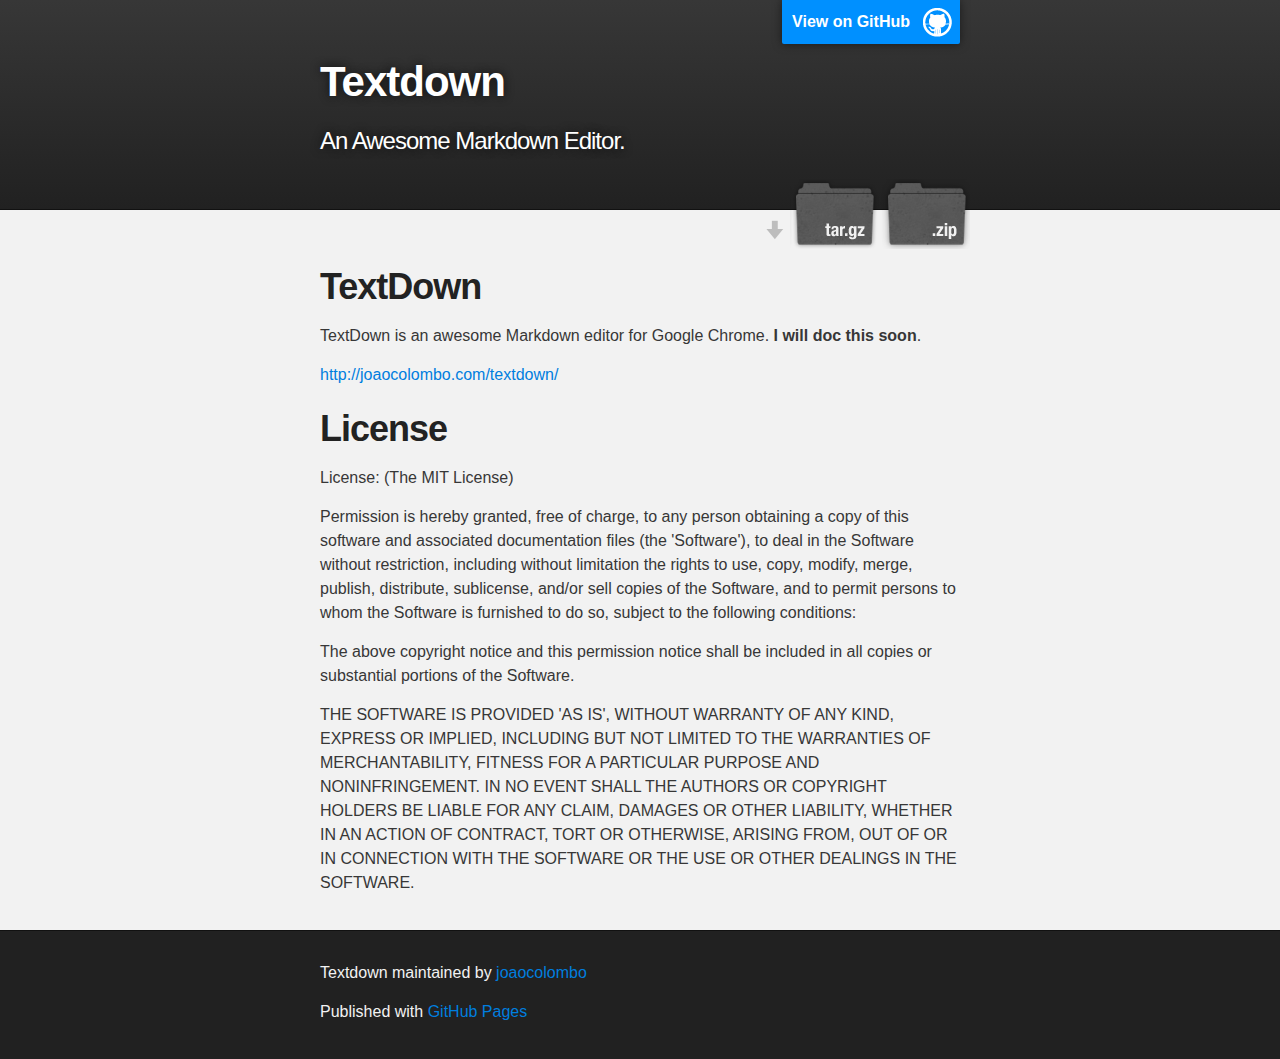
<file: index.html>
<!DOCTYPE html>
<html>

  <head>
    <meta charset='utf-8' />
    <meta http-equiv="X-UA-Compatible" content="chrome=1" />
    <meta name="description" content="Textdown : An Awesome Markdown Editor." />

    <link rel="stylesheet" type="text/css" media="screen" href="stylesheets/stylesheet.css">

    <title>Textdown</title>
  </head>

  <body>

    <!-- HEADER -->
    <div id="header_wrap" class="outer">
        <header class="inner">
          <a id="forkme_banner" href="https://github.com/joaocolombo/TextDown">View on GitHub</a>

          <h1 id="project_title">Textdown</h1>
          <h2 id="project_tagline">An Awesome Markdown Editor.</h2>

            <section id="downloads">
              <a class="zip_download_link" href="https://github.com/joaocolombo/TextDown/zipball/master">Download this project as a .zip file</a>
              <a class="tar_download_link" href="https://github.com/joaocolombo/TextDown/tarball/master">Download this project as a tar.gz file</a>
            </section>
        </header>
    </div>

    <!-- MAIN CONTENT -->
    <div id="main_content_wrap" class="outer">
      <section id="main_content" class="inner">
        <h1>TextDown</h1>

<p>TextDown is an awesome Markdown editor for Google Chrome.
<strong>I will doc this soon</strong>.</p>

<p><a href="http://joaocolombo.com/textdown/">http://joaocolombo.com/textdown/</a></p>

<h1>License</h1>

<p>License:
(The MIT License)</p>

<p>Permission is hereby granted, free of charge, to any person obtaining a copy of this software and associated documentation files (the 'Software'), to deal in the Software without restriction, including without limitation the rights to use, copy, modify, merge, publish, distribute, sublicense, and/or sell copies of the Software, and to permit persons to whom the Software is furnished to do so, subject to the following conditions:</p>

<p>The above copyright notice and this permission notice shall be included in all copies or substantial portions of the Software.</p>

<p>THE SOFTWARE IS PROVIDED 'AS IS', WITHOUT WARRANTY OF ANY KIND, EXPRESS OR IMPLIED, INCLUDING BUT NOT LIMITED TO THE WARRANTIES OF MERCHANTABILITY, FITNESS FOR A PARTICULAR PURPOSE AND NONINFRINGEMENT. IN NO EVENT SHALL THE AUTHORS OR COPYRIGHT HOLDERS BE LIABLE FOR ANY CLAIM, DAMAGES OR OTHER LIABILITY, WHETHER IN AN ACTION OF CONTRACT, TORT OR OTHERWISE, ARISING FROM, OUT OF OR IN CONNECTION WITH THE SOFTWARE OR THE USE OR OTHER DEALINGS IN THE SOFTWARE.</p>
      </section>
    </div>

    <!-- FOOTER  -->
    <div id="footer_wrap" class="outer">
      <footer class="inner">
        <p class="copyright">Textdown maintained by <a href="https://github.com/joaocolombo">joaocolombo</a></p>
        <p>Published with <a href="http://pages.github.com">GitHub Pages</a></p>
      </footer>
    </div>

    

  </body>
</html>
</file>
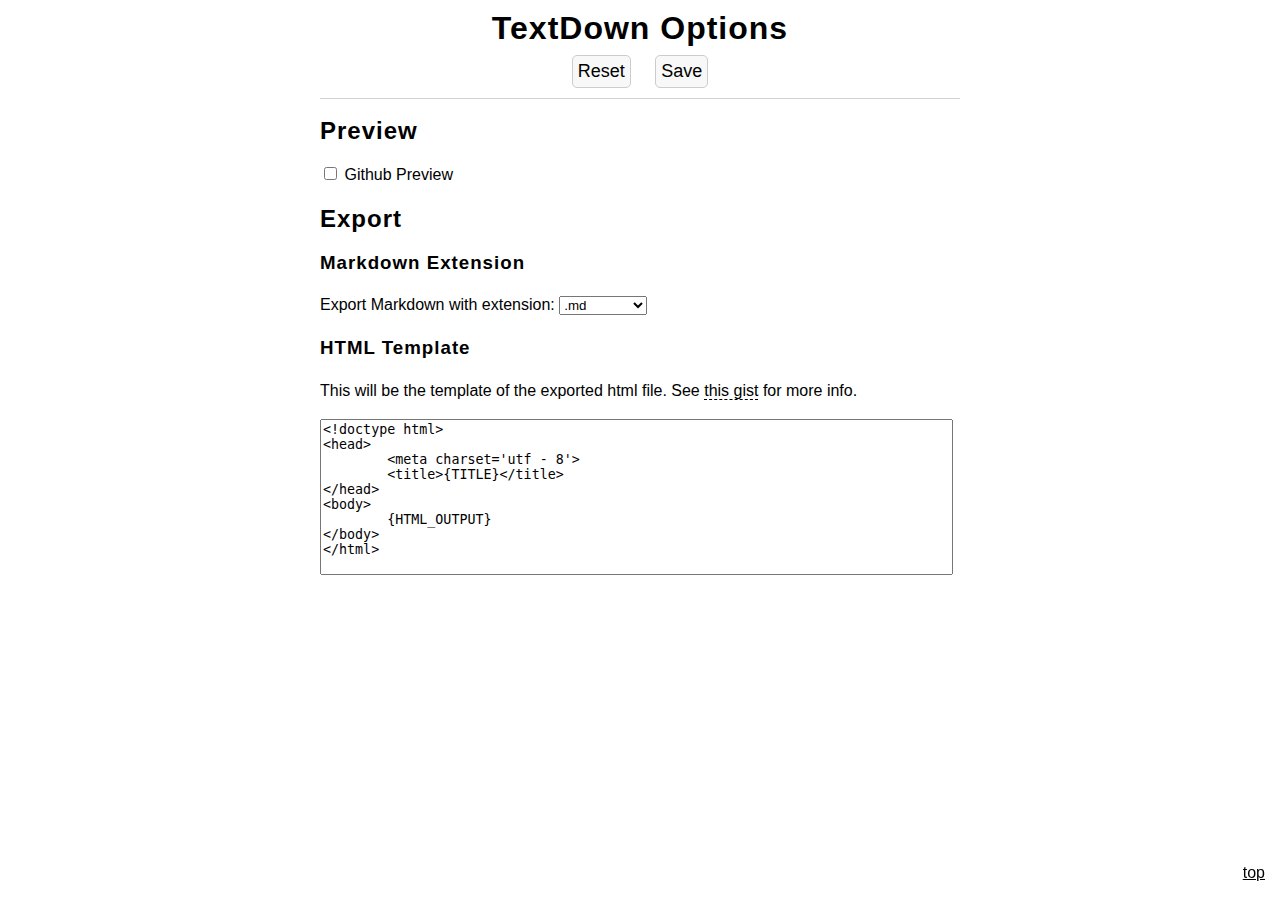
<file: pages/options.html>
<!DOCTYPE html>
<html>
    
    <head>
        <title>TextDown Preferences</title>
        <script src="../javascript/app/defaultLocalStorage.js"
        type="text/javascript"></script>
        <link rel="stylesheet" type="text/css" href="../style/help_and_options.css">
        <script>
            window.onload = function () {

                document.getElementById("htmlTemplate").value = localStorage.getItem("htmlTemplate");

                if (localStorage.getItem("markdownExtension") == ".md") {
                    document.getElementById("markdownExtension").selectedIndex = 0;
                } else if (localStorage.getItem("markdownExtension") == ".text") {
                    document.getElementById("markdownExtension").selectedIndex = 1;
                } else {
                    document.getElementById("markdownExtension").selectedIndex = 2;
                }

                if (localStorage.getItem("githubPreview") == 1) {
                    document.getElementById("githubPreview").checked = true
                }

            }

            function save() {

                localStorage.setItem("htmlTemplate", document.getElementById("htmlTemplate").value);

                if (document.getElementById("markdownExtension").selectedIndex == 0) {
                    localStorage.setItem("markdownExtension", ".md");
                } else if (document.getElementById("markdownExtension").selectedIndex == 1) {
                    localStorage.setItem("markdownExtension", ".text");
                } else {
                    localStorage.setItem("markdownExtension", ".markdown");
                }

                if (document.getElementById("githubPreview").checked) {
                    localStorage.setItem("githubPreview", 1);
                } else {
                    localStorage.setItem("githubPreview", 0);
                }

                alert("Saved!");
                window.close();
            }

            function reset() {
                localStorage.clear();
                window.location = window.location;
            }
        </script>
    </head>
    
    <body>
        <base target='_new' />
        <!-- Open link in a new tab -->
        <div id="content">
            <header>
                <h1>TextDown Options</h1>
                <button onclick="reset();">Reset</button>
                <button onclick="save();">Save</button>
            </header>
            <h2>Preview</h2>
            <input id="githubPreview" type="checkbox" /> Github Preview
            <a target="_self" style="text-decoration: underline; position: fixed; right: 15px; bottom: 15px; outline: medium none; border: 0px none;"
            href="#" onclick="document.body.scrollTop = 0;">top</a>
            <h2>Export</h2>
            <h3>Markdown Extension</h3>
            <p>Export Markdown with extension:
                <select id="markdownExtension">
                    <option>.md</option>
                    <option>.text</option>
                    <option>.markdown</option>
                </select>
            </p>
            <h3>HTML Template</h3>
            <p>This will be the template of the exported html file. See
                <a href="https://gist.github.com/abfbadc3ab24fe92e5dc">this gist</a> for more info.</p>
            <textarea id="htmlTemplate"></textarea>
        </div>
    </body>

</html>
</file>
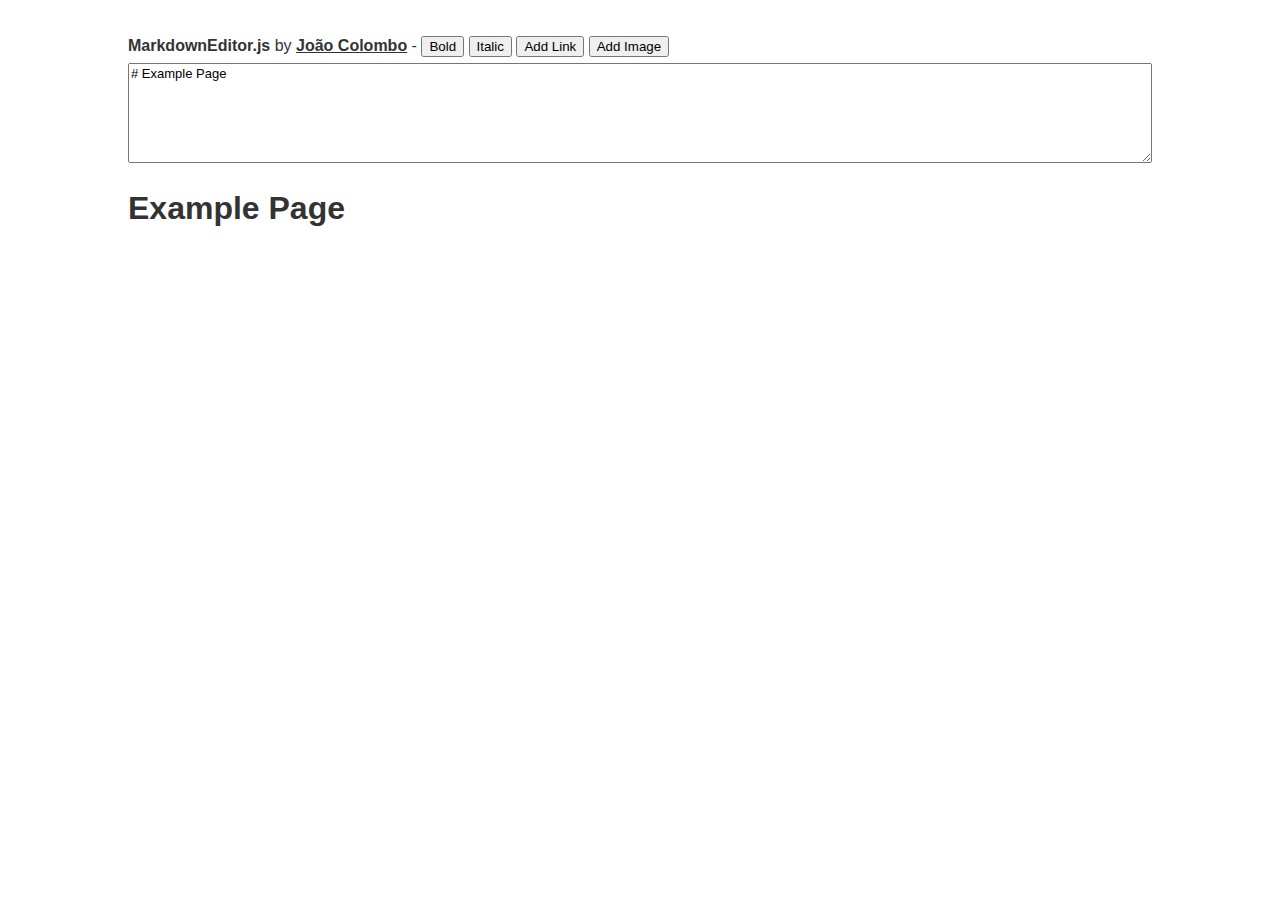
<file: javascript/markdowneditor/example.html>
<head>
    <meta charset="utf-8">
    <meta name="author" content="João Colombo">
    <title>MarkdownEditor.js</title>
    <script src="MarkdownEditor.js" type="text/javascript"></script>
    <script src="../third/showdown.js" type="text/javascript"></script>
</head>
<body>
    <style>
        body{font-family:"Myriad Pro", "Helvetica Neue", Helvetica, Arial, sans-serif;font-size:16px;line-height:1.5;width:80%;margin:10px auto;background:#fff;color:#333}blockquote{border-left:solid 4px#b3b3b3;margin:10px 0 10px 32px;padding-left:16px}pre{border:solid 1px#b3b3b3;overflow:auto;padding:10px 10px 10px 10px;width:90%}a{color:#2378f9}mark{background:#eee}code{line-height:1.5}textarea{margin-top:5px;height:100px;width:100%;font-family:'Arial';font-size:small;resize:vertical}
    </style>
    <script>
        window.onload = function () {

            //use the MarkdownEditor
            MarkdownEditor = new MarkdownEditor();
            MarkdownEditor.textarea = document.getElementsByTagName('textarea')[0]; 
            MarkdownEditor.preview = document.getElementById('preview'); 
            MarkdownEditor.isLivePreview = 1;
            MarkdownEditor.run(); //make everything work

            //some toolbar buttons
            document.getElementById('bold').onclick = function () {
                MarkdownEditor.wrapTextWithString("**"); 
            }
            document.getElementById('italic').onclick = function () {
                MarkdownEditor.wrapTextWithString("*");
            }
            document.getElementById('link').onclick = function () {
                MarkdownEditor.addLink();
            }
            document.getElementById('image').onclick = function () {
                MarkdownEditor.addImage();
            }

        }
    </script>
    </br><b>MarkdownEditor.js</b> by <b><a style="color: #333" href="http://joaocolombo.com">João Colombo</a></b> -
    <button id="bold">Bold</button>
    <button id="italic">Italic</button>
    <button id="link">Add Link</button>
    <button id="image">Add Image</button>
    </br>
    <textarea># Example Page</textarea>
    <div id="preview"></div>
</body>
</html>
</file>
<file: stylesheets/stylesheet.css>
/*******************************************************************************
Slate Theme for Github Pages
by Jason Costello, @jsncostello
*******************************************************************************/

@import url(pygment_trac.css);

/*******************************************************************************
MeyerWeb Reset
*******************************************************************************/

html, body, div, span, applet, object, iframe,
h1, h2, h3, h4, h5, h6, p, blockquote, pre,
a, abbr, acronym, address, big, cite, code,
del, dfn, em, img, ins, kbd, q, s, samp,
small, strike, strong, sub, sup, tt, var,
b, u, i, center,
dl, dt, dd, ol, ul, li,
fieldset, form, label, legend,
table, caption, tbody, tfoot, thead, tr, th, td,
article, aside, canvas, details, embed,
figure, figcaption, footer, header, hgroup,
menu, nav, output, ruby, section, summary,
time, mark, audio, video {
  margin: 0;
  padding: 0;
  border: 0;
  font: inherit;
  vertical-align: baseline;
}

/* HTML5 display-role reset for older browsers */
article, aside, details, figcaption, figure,
footer, header, hgroup, menu, nav, section {
  display: block;
}

ol, ul {
  list-style: none;
}

blockquote, q {
}

table {
  border-collapse: collapse;
  border-spacing: 0;
}

a:focus {
  outline: none;
}

/*******************************************************************************
Theme Styles
*******************************************************************************/

body {
  box-sizing: border-box;
  color:#373737;
  background: #212121;
  font-size: 16px;
  font-family: 'Myriad Pro', Calibri, Helvetica, Arial, sans-serif;
  line-height: 1.5;
  -webkit-font-smoothing: antialiased;
}

h1, h2, h3, h4, h5, h6 {
  margin: 10px 0;
  font-weight: 700;
  color:#222222;
  font-family: 'Lucida Grande', 'Calibri', Helvetica, Arial, sans-serif;
  letter-spacing: -1px;
}

h1 {
  font-size: 36px;
  font-weight: 700;
}

h2 {
  padding-bottom: 10px;
  font-size: 32px;
  background: url('../images/bg_hr.png') repeat-x bottom;
}

h3 {
  font-size: 24px;
}

h4 {
  font-size: 21px;
}

h5 {
  font-size: 18px;
}

h6 {
  font-size: 16px;
}

p {
  margin: 10px 0 15px 0;
}

footer p {
  color: #f2f2f2;
}

a {
  text-decoration: none;
  color: #007edf;
  text-shadow: none;

  transition: color 0.5s ease;
  transition: text-shadow 0.5s ease;
  -webkit-transition: color 0.5s ease;
  -webkit-transition: text-shadow 0.5s ease;
  -moz-transition: color 0.5s ease;
  -moz-transition: text-shadow 0.5s ease;
  -o-transition: color 0.5s ease;
  -o-transition: text-shadow 0.5s ease;
  -ms-transition: color 0.5s ease;
  -ms-transition: text-shadow 0.5s ease;
}

#main_content a:hover {
  color: #0069ba;
  text-shadow: #0090ff 0px 0px 2px;
}

footer a:hover {
  color: #43adff;
  text-shadow: #0090ff 0px 0px 2px;
}

em {
  font-style: italic;
}

strong {
  font-weight: bold;
}

img {
  position: relative;
  margin: 0 auto;
  max-width: 739px;
  padding: 5px;
  margin: 10px 0 10px 0;
  border: 1px solid #ebebeb;

  box-shadow: 0 0 5px #ebebeb;
  -webkit-box-shadow: 0 0 5px #ebebeb;
  -moz-box-shadow: 0 0 5px #ebebeb;
  -o-box-shadow: 0 0 5px #ebebeb;
  -ms-box-shadow: 0 0 5px #ebebeb;
}

pre, code {
  width: 100%;
  color: #222;
  background-color: #fff;

  font-family: Monaco, "Bitstream Vera Sans Mono", "Lucida Console", Terminal, monospace;
  font-size: 14px;

  border-radius: 2px;
  -moz-border-radius: 2px;
  -webkit-border-radius: 2px;



}

pre {
  width: 100%;
  padding: 10px;
  box-shadow: 0 0 10px rgba(0,0,0,.1);
  overflow: auto;
}

code {
  padding: 3px;
  margin: 0 3px;
  box-shadow: 0 0 10px rgba(0,0,0,.1);
}

pre code {
  display: block;
  box-shadow: none;
}

blockquote {
  color: #666;
  margin-bottom: 20px;
  padding: 0 0 0 20px;
  border-left: 3px solid #bbb;
}

ul, ol, dl {
  margin-bottom: 15px
}

ul li {
  list-style: inside;
  padding-left: 20px;
}

ol li {
  list-style: decimal inside;
  padding-left: 20px;
}

dl dt {
  font-weight: bold;
}

dl dd {
  padding-left: 20px;
  font-style: italic;
}

dl p {
  padding-left: 20px;
  font-style: italic;
}

hr {
  height: 1px;
  margin-bottom: 5px;
  border: none;
  background: url('../images/bg_hr.png') repeat-x center;
}

table {
  border: 1px solid #373737;
  margin-bottom: 20px;
  text-align: left;
 }

th {
  font-family: 'Lucida Grande', 'Helvetica Neue', Helvetica, Arial, sans-serif;
  padding: 10px;
  background: #373737;
  color: #fff;
 }

td {
  padding: 10px;
  border: 1px solid #373737;
 }

form {
  background: #f2f2f2;
  padding: 20px;
}

img {
  width: 100%;
  max-width: 100%;
}

/*******************************************************************************
Full-Width Styles
*******************************************************************************/

.outer {
  width: 100%;
}

.inner {
  position: relative;
  max-width: 640px;
  padding: 20px 10px;
  margin: 0 auto;
}

#forkme_banner {
  display: block;
  position: absolute;
  top:0;
  right: 10px;
  z-index: 10;
  padding: 10px 50px 10px 10px;
  color: #fff;
  background: url('../images/blacktocat.png') #0090ff no-repeat 95% 50%;
  font-weight: 700;
  box-shadow: 0 0 10px rgba(0,0,0,.5);
  border-bottom-left-radius: 2px;
  border-bottom-right-radius: 2px;
}

#header_wrap {
  background: #212121;
  background: -moz-linear-gradient(top, #373737, #212121);
  background: -webkit-linear-gradient(top, #373737, #212121);
  background: -ms-linear-gradient(top, #373737, #212121);
  background: -o-linear-gradient(top, #373737, #212121);
  background: linear-gradient(top, #373737, #212121);
}

#header_wrap .inner {
  padding: 50px 10px 30px 10px;
}

#project_title {
  margin: 0;
  color: #fff;
  font-size: 42px;
  font-weight: 700;
  text-shadow: #111 0px 0px 10px;
}

#project_tagline {
  color: #fff;
  font-size: 24px;
  font-weight: 300;
  background: none;
  text-shadow: #111 0px 0px 10px;
}

#downloads {
  position: absolute;
  width: 210px;
  z-index: 10;
  bottom: -40px;
  right: 0;
  height: 70px;
  background: url('../images/icon_download.png') no-repeat 0% 90%;
}

.zip_download_link {
  display: block;
  float: right;
  width: 90px;
  height:70px;
  text-indent: -5000px;
  overflow: hidden;
  background: url(../images/sprite_download.png) no-repeat bottom left;
}

.tar_download_link {
  display: block;
  float: right;
  width: 90px;
  height:70px;
  text-indent: -5000px;
  overflow: hidden;
  background: url(../images/sprite_download.png) no-repeat bottom right;
  margin-left: 10px;
}

.zip_download_link:hover {
  background: url(../images/sprite_download.png) no-repeat top left;
}

.tar_download_link:hover {
  background: url(../images/sprite_download.png) no-repeat top right;
}

#main_content_wrap {
  background: #f2f2f2;
  border-top: 1px solid #111;
  border-bottom: 1px solid #111;
}

#main_content {
  padding-top: 40px;
}

#footer_wrap {
  background: #212121;
}



/*******************************************************************************
Small Device Styles
*******************************************************************************/

@media screen and (max-width: 480px) {
  body {
    font-size:14px;
  }

  #downloads {
    display: none;
  }

  .inner {
    min-width: 320px;
    max-width: 480px;
  }

  #project_title {
  font-size: 32px;
  }

  h1 {
    font-size: 28px;
  }

  h2 {
    font-size: 24px;
  }

  h3 {
    font-size: 21px;
  }

  h4 {
    font-size: 18px;
  }

  h5 {
    font-size: 14px;
  }

  h6 {
    font-size: 12px;
  }

  code, pre {
    min-width: 320px;
    max-width: 480px;
    font-size: 11px;
  }

}
</file>
<file: style/help_and_options.css>
/* help and options page */

* {
  -webkit-font-smoothing: antialiased;
}

body {
  font-family: "Segoe UI", Lucida Grande, Arial, sans-serif;
  margin: 0 auto;
  padding: 0;
  line-height: 150%;
  width: 50%;
  min-width: 500px;
}

h1, h2, h3, h4, h5, h6 {
  letter-spacing: 1px;
  font-family: "Segoe UI", Ubuntu, Arial, sans-serif;
}

ul {
  list-style: disc;
}

hr {
  width: 100%;
  height: 1px;
  border: none;
  background: #888
}

select {
  outline: none;
}

code {
  line-height: 1.5;
  font-family: "Andale Mono", Lucida Console, Courier , monospace;
}

li {
  margin-bottom: 4px;
}

textarea {
  width: 98%;
  height: 150px;
  resize: none;
  outline: none;
}

button {
  margin: 10px;
  margin-top: 15px;
  font-size: 18px;
  background: #f8f8f8;
  border: solid 1px #ccc;
  padding: 5px;
  border-radius: 5px;
  display: inline-block;
}

button:hover {
  background: #ebebeb;
  cursor: pointer;
}

h1 {
  margin: 0;
  padding-top: 16px;
}

a {
  color: #000;
  text-decoration: none;
  border-bottom: 1px dashed;
}

a:hover {
  color: #000;
}

a:active {
  color: #000;
}

header {
  text-align: center;
  border-bottom: solid 1px #d2d2d2;
}
</file>
